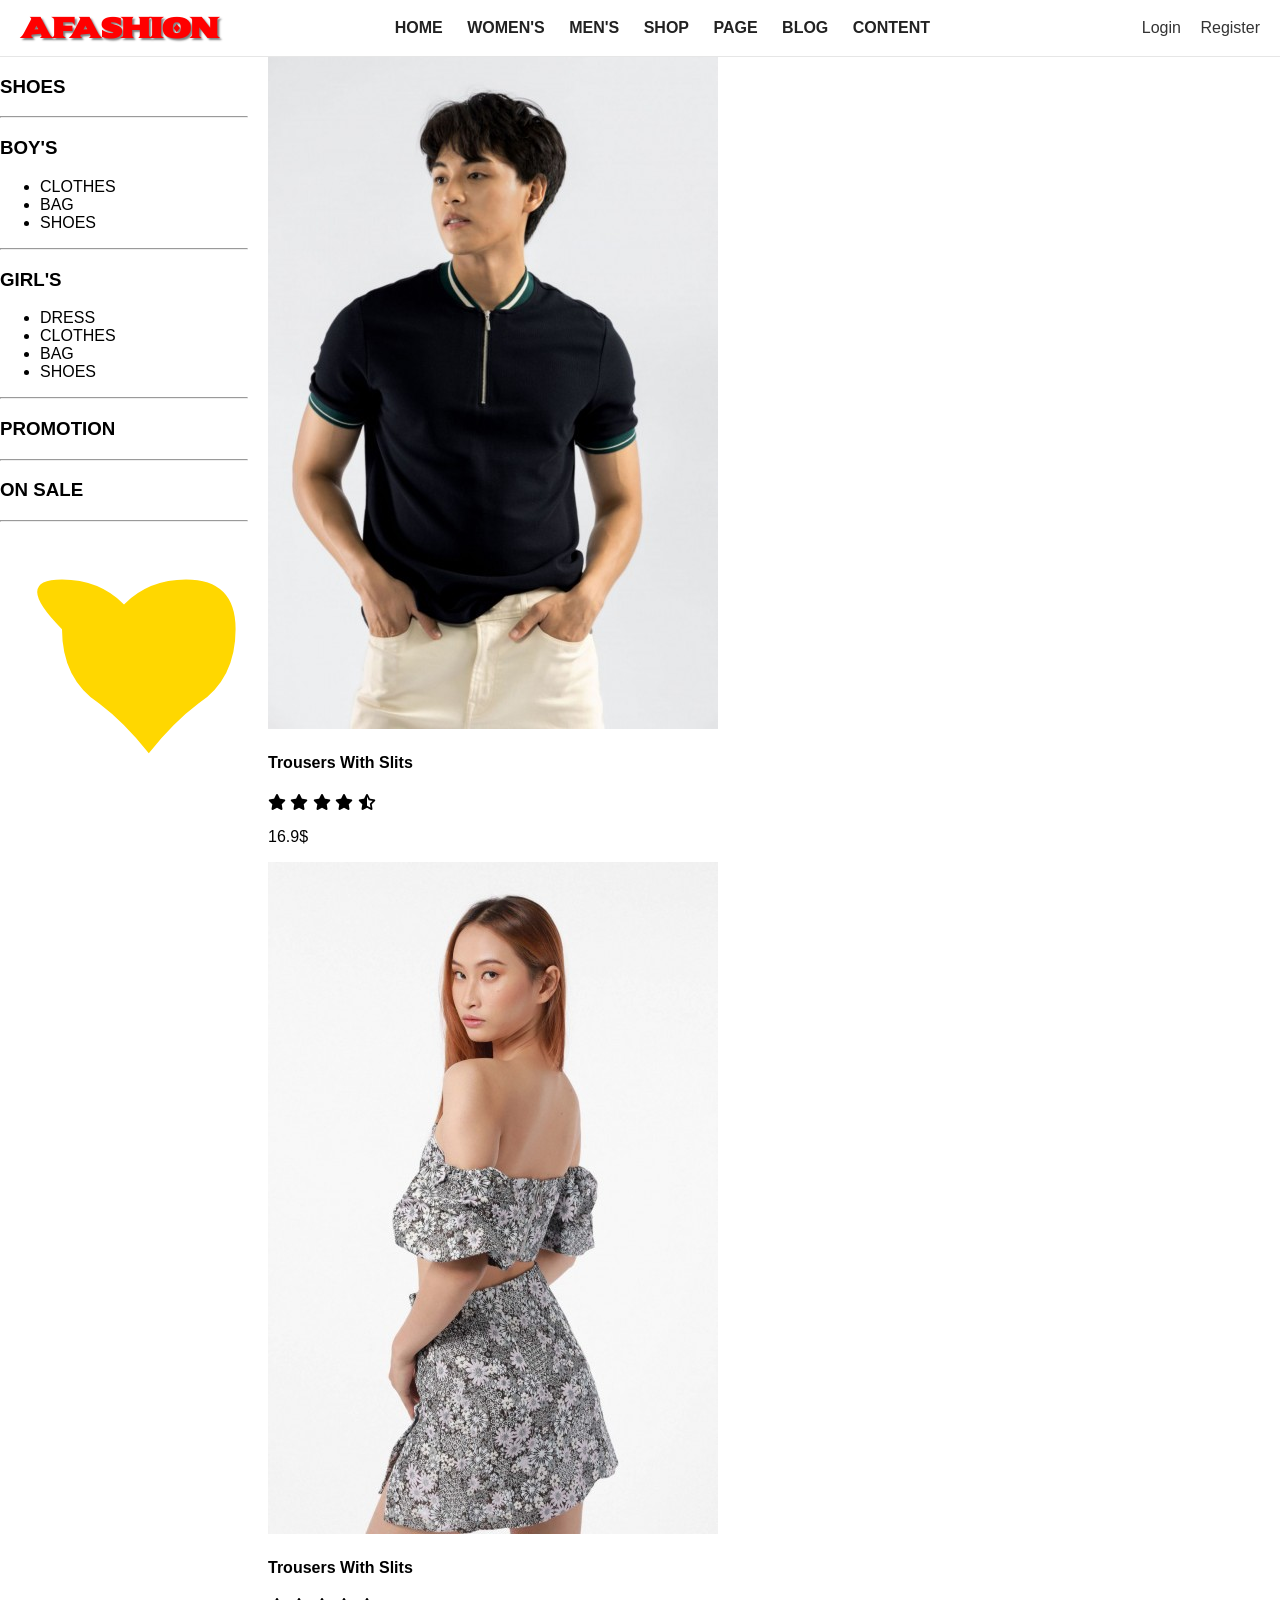
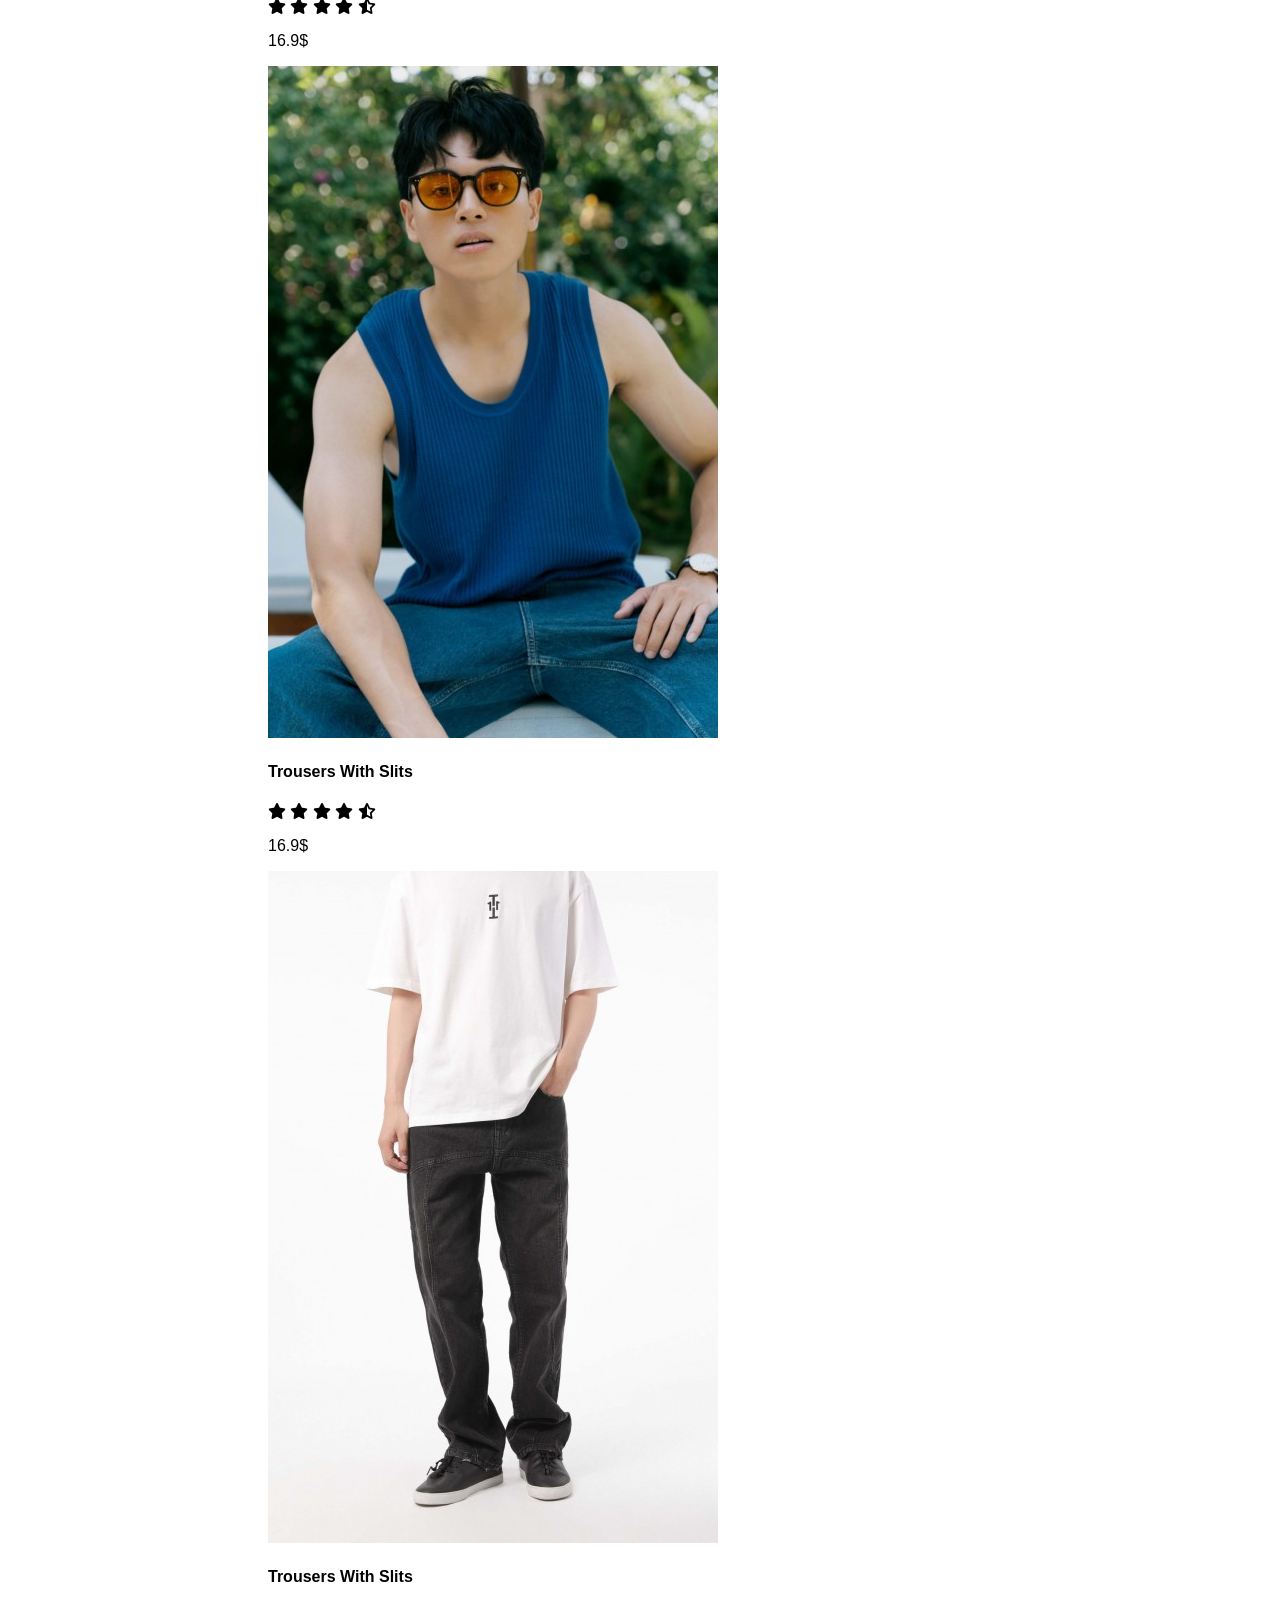
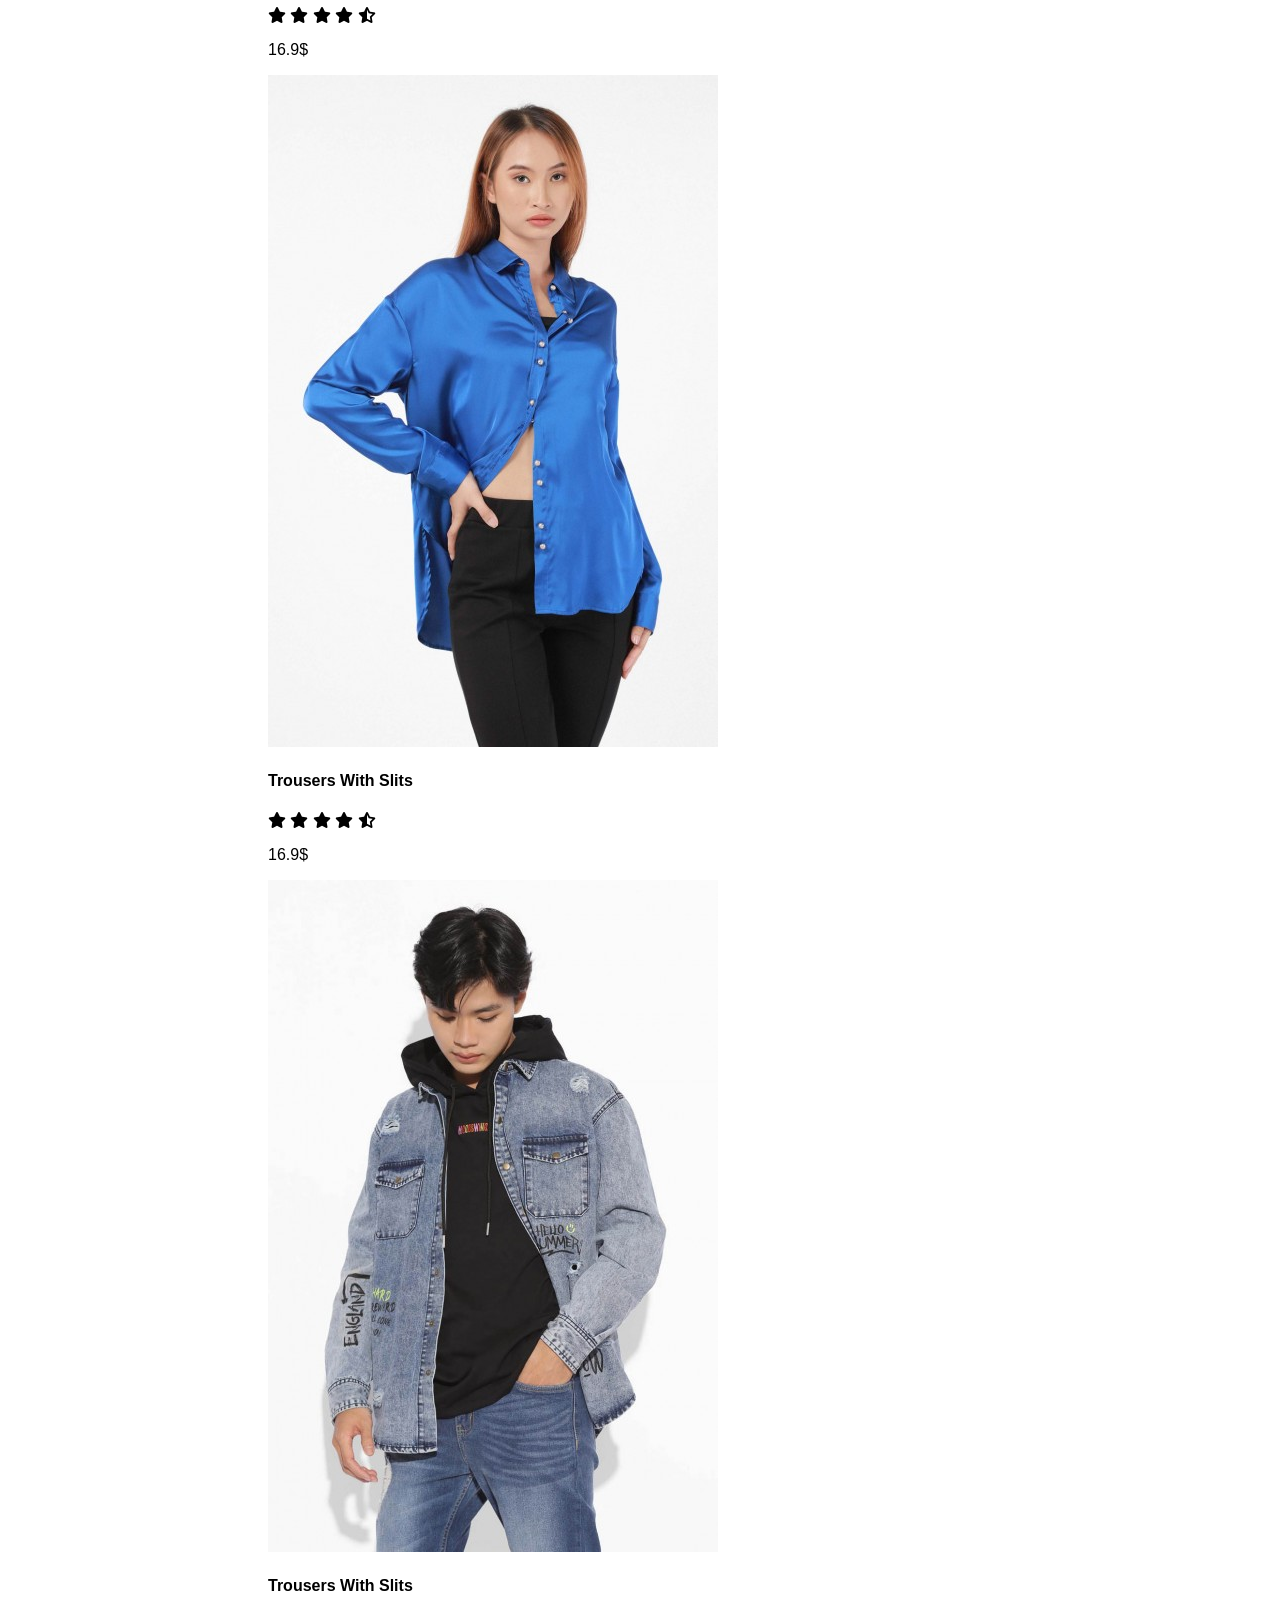
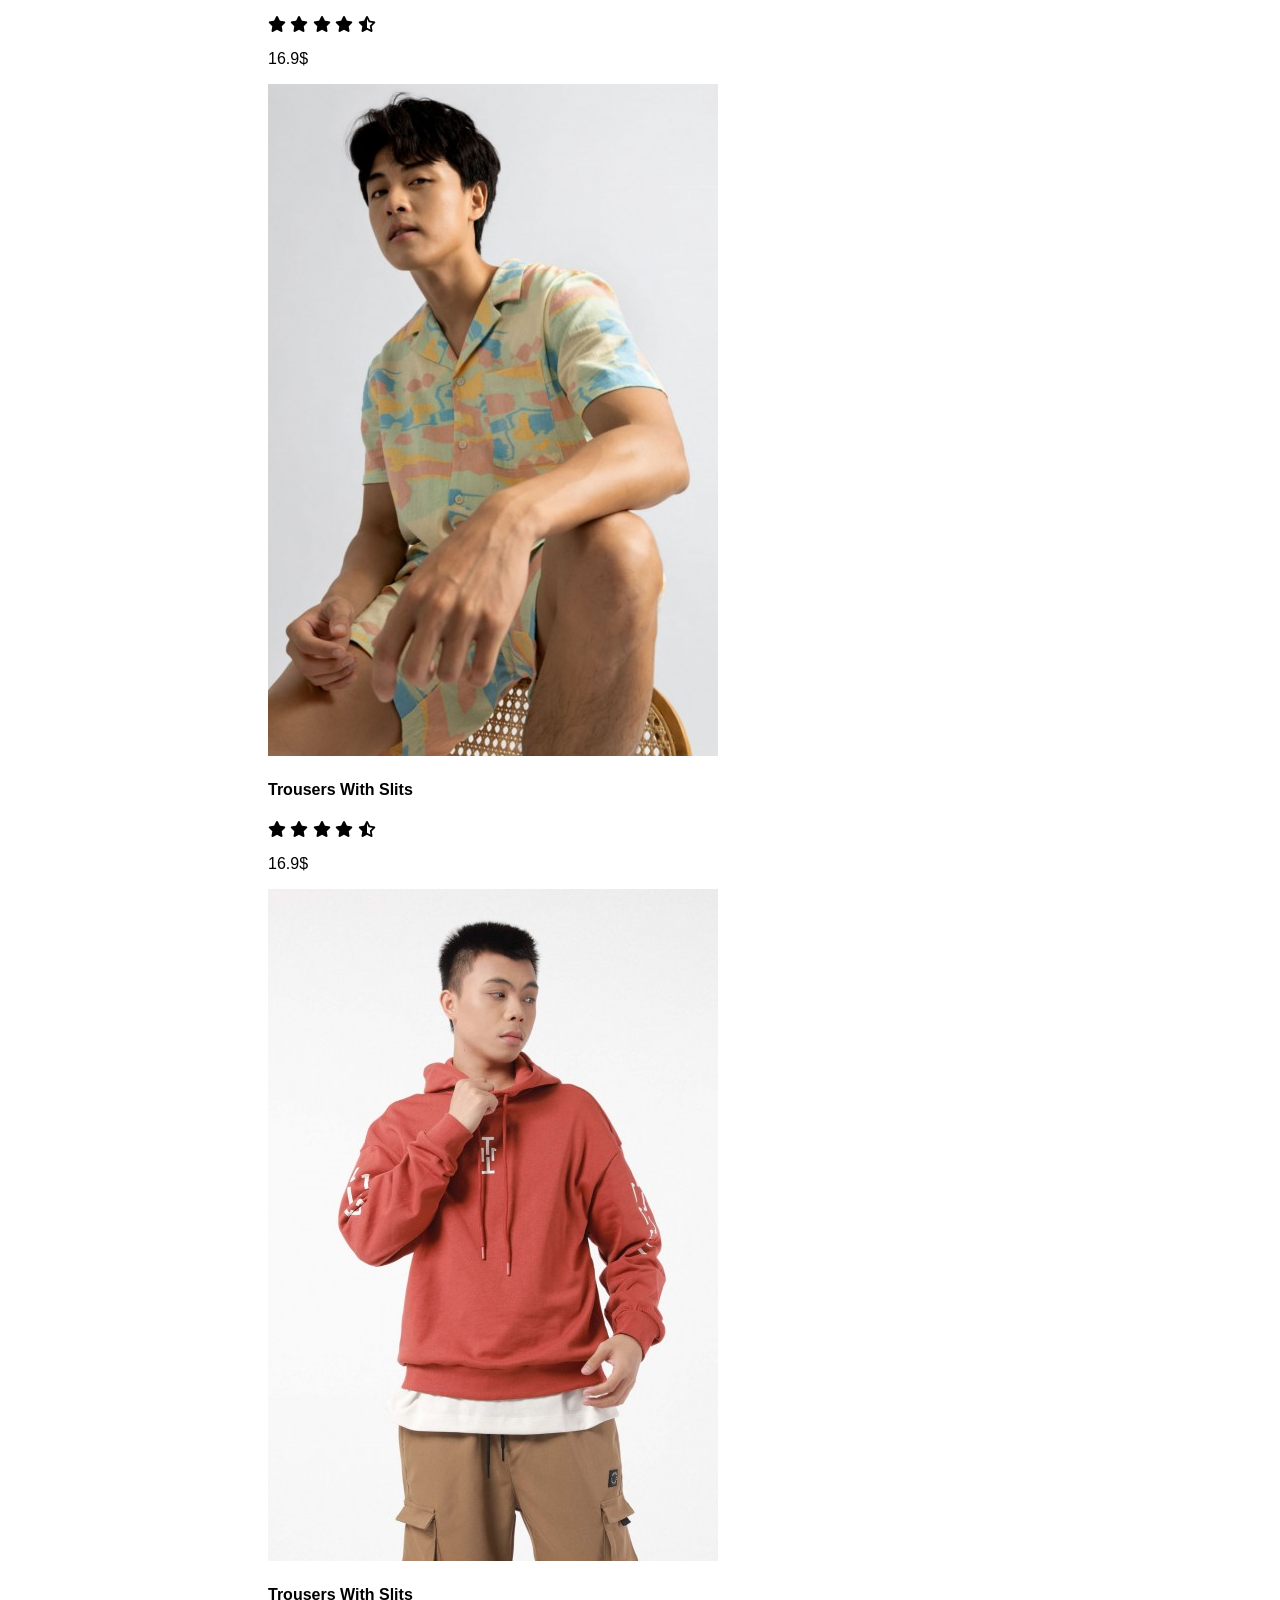
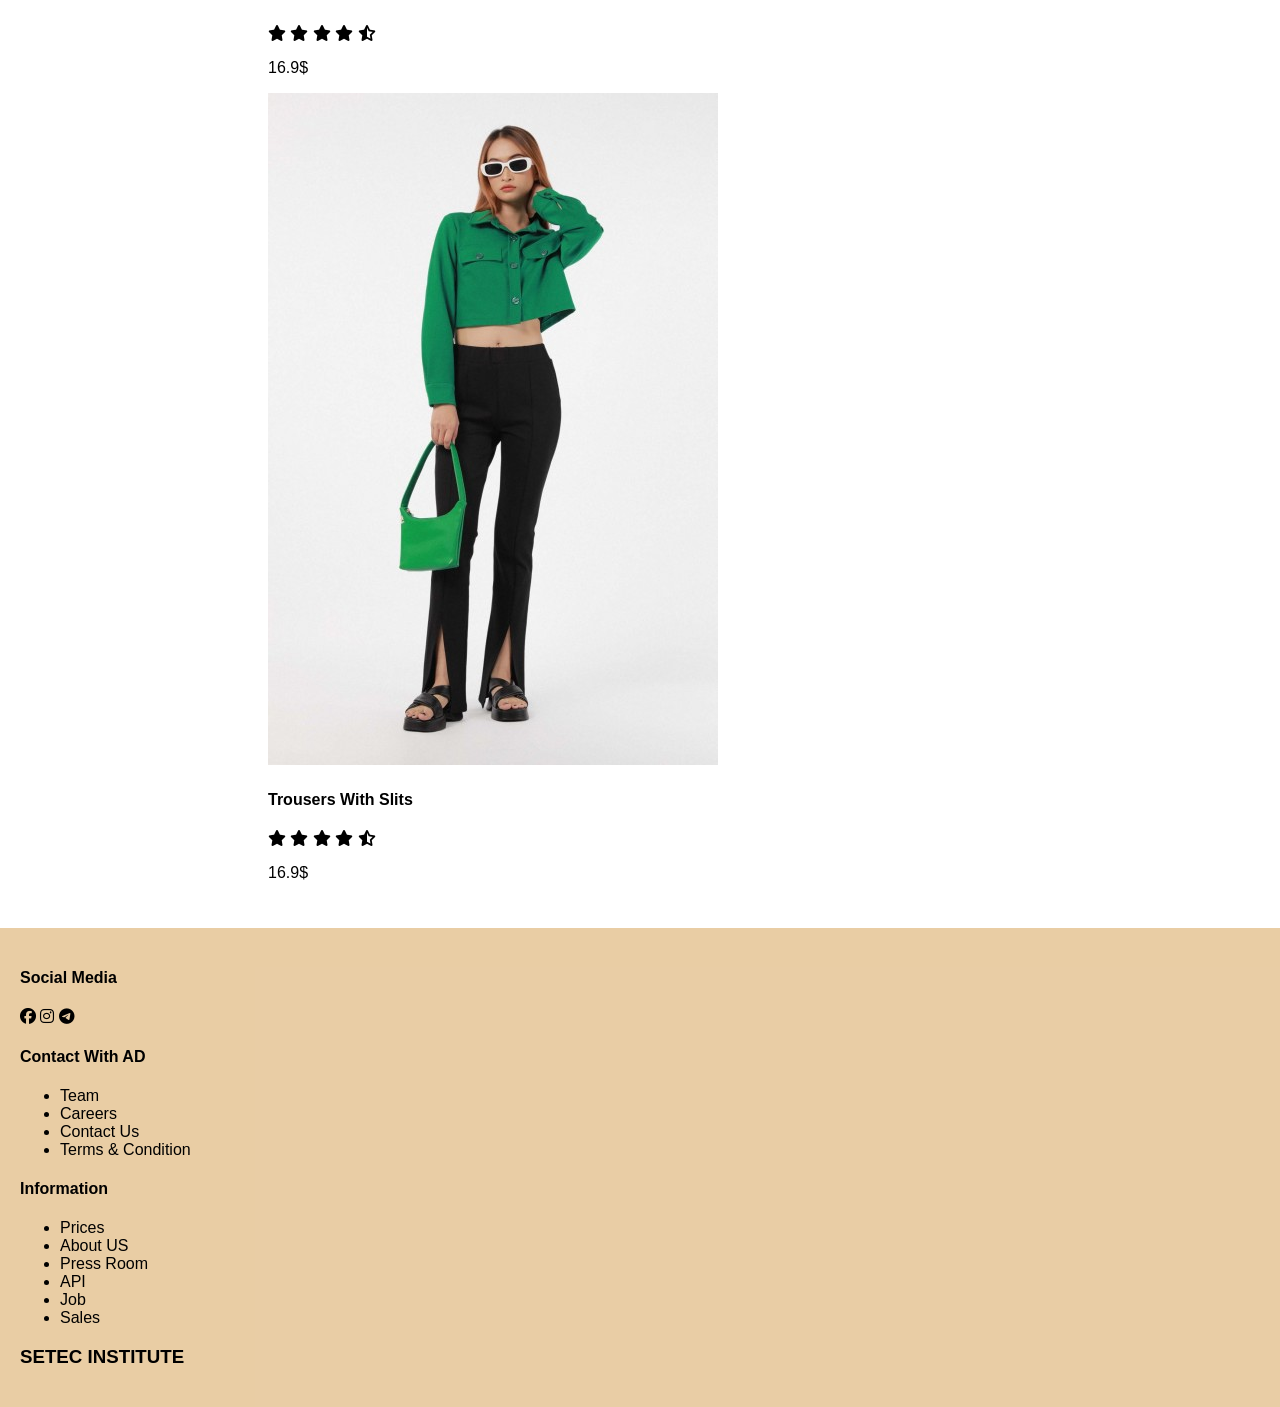
<file: index.html>
<!DOCTYPE html>
<html lang="en">
<head>
    <meta charset="UTF-8">
    <meta name="viewport" content="width=device-width, initial-scale=1.0">
    <title>AFashion - Premium Fashion Store</title>
    <link rel="icon" href="1.jpg">
    <link rel="stylesheet" href="https://cdnjs.cloudflare.com/ajax/libs/font-awesome/6.5.0/css/all.min.css">
    <link rel="stylesheet" href="main.css">
</head>
<body>
    <!-- HEADER -->
    <div class="header">
        <div class="logo">AFASHION</div>
        <div class="menu">
            <ul>
                <li>HOME</li>
                <li>WOMEN'S</li>
                <li>MEN'S</li>
                <li>SHOP</li>
                <li>PAGE</li>
                <li>BLOG</li>
                <li>CONTENT</li>
            </ul>
        </div>
        <div class="log">
            <span>Login</span>
            <span>Register</span>
        </div>
    </div>

    <!-- MAIN CONTAINER -->
    <div class="container">
        <!-- LEFT SIDEBAR -->
        <div class="sidebar">
            <div class="sidebar-section">
                <h3>SHOES</h3>
                <hr>
            </div>
            <div class="sidebar-section">
                <h3>BOY'S</h3>
                <ul>
                    <li>CLOTHES</li>
                    <li>BAG</li>
                    <li>SHOES</li>
                </ul>
                <hr>
            </div>
            <div class="sidebar-section">
                <h3>GIRL'S</h3>
                <ul>
                    <li>DRESS</li>
                    <li>CLOTHES</li>
                    <li>BAG</li>
                    <li>SHOES</li>
                </ul>
                <hr>
            </div>
            <div class="sidebar-section">
                <h3>PROMOTION</h3>
                <hr>
            </div>
            <div class="sidebar-section">
                <h3>ON SALE</h3>
                <hr>
            </div>
            <div class="sidebar-logo">
                <svg viewBox="0 0 200 200" xmlns="http://www.w3.org/2000/svg">
                    <path d="M 50 80 Q 50 120 80 140 Q 100 155 120 180 Q 140 155 160 140 Q 190 120 190 80 Q 190 40 150 40 Q 120 40 100 60 Q 80 40 50 40 Q 10 40 50 80" fill="#FFD700" stroke="none"/>
                </svg>
            </div>
        </div>

        <!-- CENTER - PRODUCTS -->
        <div class="products-section">
            <div class="products-grid">
                <!-- Product 1 -->
                <div class="product-card">
                    <img src="1.jpg" alt="Product 1">
                    <h4>Trousers With Slits</h4>
                    <div class="rating">
                        <i class="fas fa-star"></i>
                        <i class="fas fa-star"></i>
                        <i class="fas fa-star"></i>
                        <i class="fas fa-star"></i>
                        <i class="fas fa-star-half-alt"></i>
                    </div>
                    <p class="price">16.9$</p>
                </div>

                <!-- Product 2 -->
                <div class="product-card">
                    <img src="2.jpg" alt="Product 2">
                    <h4>Trousers With Slits</h4>
                    <div class="rating">
                        <i class="fas fa-star"></i>
                        <i class="fas fa-star"></i>
                        <i class="fas fa-star"></i>
                        <i class="fas fa-star"></i>
                        <i class="fas fa-star-half-alt"></i>
                    </div>
                    <p class="price">16.9$</p>
                </div>

                <!-- Product 3 -->
                <div class="product-card">
                    <img src="3.jpg" alt="Product 3">
                    <h4>Trousers With Slits</h4>
                    <div class="rating">
                        <i class="fas fa-star"></i>
                        <i class="fas fa-star"></i>
                        <i class="fas fa-star"></i>
                        <i class="fas fa-star"></i>
                        <i class="fas fa-star-half-alt"></i>
                    </div>
                    <p class="price">16.9$</p>
                </div>

                <!-- Product 4 -->
                <div class="product-card">
                    <img src="4.jpg" alt="Product 4">
                    <h4>Trousers With Slits</h4>
                    <div class="rating">
                        <i class="fas fa-star"></i>
                        <i class="fas fa-star"></i>
                        <i class="fas fa-star"></i>
                        <i class="fas fa-star"></i>
                        <i class="fas fa-star-half-alt"></i>
                    </div>
                    <p class="price">16.9$</p>
                </div>

                <!-- Product 5 -->
                <div class="product-card">
                    <img src="5.jpg" alt="Product 5">
                    <h4>Trousers With Slits</h4>
                    <div class="rating">
                        <i class="fas fa-star"></i>
                        <i class="fas fa-star"></i>
                        <i class="fas fa-star"></i>
                        <i class="fas fa-star"></i>
                        <i class="fas fa-star-half-alt"></i>
                    </div>
                    <p class="price">16.9$</p>
                </div>

                <!-- Product 6 -->
                <div class="product-card">
                    <img src="6.jpg" alt="Product 6">
                    <h4>Trousers With Slits</h4>
                    <div class="rating">
                        <i class="fas fa-star"></i>
                        <i class="fas fa-star"></i>
                        <i class="fas fa-star"></i>
                        <i class="fas fa-star"></i>
                        <i class="fas fa-star-half-alt"></i>
                    </div>
                    <p class="price">16.9$</p>
                </div>

                <!-- Product 7 -->
                <div class="product-card">
                    <img src="7.jpg" alt="Product 7">
                    <h4>Trousers With Slits</h4>
                    <div class="rating">
                        <i class="fas fa-star"></i>
                        <i class="fas fa-star"></i>
                        <i class="fas fa-star"></i>
                        <i class="fas fa-star"></i>
                        <i class="fas fa-star-half-alt"></i>
                    </div>
                    <p class="price">16.9$</p>
                </div>

                <!-- Product 8 -->
                <div class="product-card">
                    <img src="8.jpg" alt="Product 8">
                    <h4>Trousers With Slits</h4>
                    <div class="rating">
                        <i class="fas fa-star"></i>
                        <i class="fas fa-star"></i>
                        <i class="fas fa-star"></i>
                        <i class="fas fa-star"></i>
                        <i class="fas fa-star-half-alt"></i>
                    </div>
                    <p class="price">16.9$</p>
                </div>

                <!-- Product 9 -->
                <div class="product-card">
                    <img src="9.jpg" alt="Product 9">
                    <h4>Trousers With Slits</h4>
                    <div class="rating">
                        <i class="fas fa-star"></i>
                        <i class="fas fa-star"></i>
                        <i class="fas fa-star"></i>
                        <i class="fas fa-star"></i>
                        <i class="fas fa-star-half-alt"></i>
                    </div>
                    <p class="price">16.9$</p>
                </div>
            </div>
        </div>

        <!-- RIGHT SIDEBAR -->
        <div class="sidebar-right"></div>
    </div>

    <!-- FOOTER -->
    <footer class="footer">
        <div class="footer-content">
            <div class="footer-column">
                <h4>Social Media</h4>
                <div class="social-icons">
                    <i class="fab fa-facebook"></i>
                    <i class="fab fa-instagram"></i>
                    <i class="fab fa-telegram"></i>
                </div>
            </div>

            <div class="footer-column">
                <h4>Contact With AD</h4>
                <ul>
                    <li>Team</li>
                    <li>Careers</li>
                    <li>Contact Us</li>
                    <li>Terms & Condition</li>
                </ul>
            </div>

            <div class="footer-column">
                <h4>Information</h4>
                <ul>
                    <li>Prices</li>
                    <li>About US</li>
                    <li>Press Room</li>
                    <li>API</li>
                    <li>Job</li>
                    <li>Sales</li>
                </ul>
            </div>
        </div>

        <div class="footer-bottom">
            <h3>SETEC INSTITUTE</h3>
        </div>
    </footer>
</body>
</html>
</file>
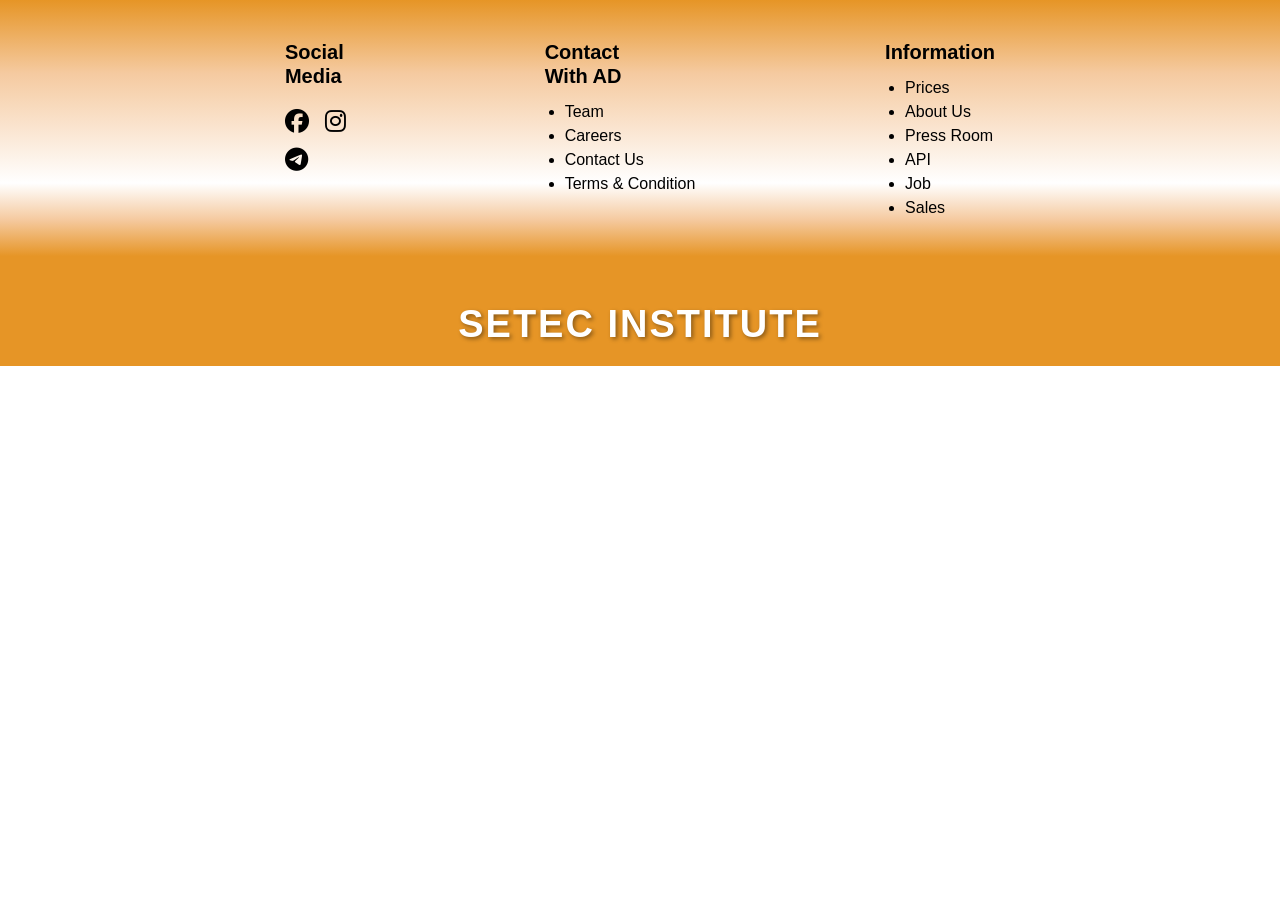
<file: gemini-code-1787134239268.html>
<!DOCTYPE html>
<html lang="en">
<head>
  <meta charset="UTF-8">
  <meta name="viewport" content="width=device-width, initial-scale=1.0">
  <title>Footer Example</title>
  
  <!-- Font Awesome CDN for Icons -->
  <link rel="stylesheet" href="https://cdnjs.cloudflare.com/ajax/libs/font-awesome/6.5.1/css/all.min.css">

  <style>
    * {
      margin: 0;
      padding: 0;
      box-sizing: border-box;
      font-family: Arial, sans-serif;
    }

    footer {
      width: 100%;
      background: linear-gradient(
        to bottom,
        #e69526 0%,
        #f5caa0 20%,
        #ffffff 50%,
        #f5caa0 60%,
        #e69526 70%,
        #e69526 100%
      );
      padding: 40px 20px 20px;
    }

    /* Top columns container */
    .footer-top {
      display: flex;
      justify-content: space-around;
      align-items: flex-start;
      max-width: 900px;
      margin: 0 auto 50px auto;
    }

    .footer-col {
      display: flex;
      flex-direction: column;
    }

    .footer-col h3 {
      font-size: 20px;
      font-weight: bold;
      color: #000;
      margin-bottom: 15px;
      line-height: 1.2;
    }

    /* Social Icons layout */
    .social-icons {
      display: grid;
      grid-template-columns: repeat(2, 30px);
      gap: 10px;
      margin-top: 5px;
    }

    .social-icons a {
      color: #000;
      font-size: 24px;
      text-decoration: none;
      transition: transform 0.2s ease;
    }

    .social-icons a:hover {
      transform: scale(1.15);
    }

    /* List items */
    .footer-col ul {
      list-style-type: disc;
      padding-left: 20px;
    }

    .footer-col ul li {
      margin-bottom: 6px;
    }

    .footer-col ul li a {
      text-decoration: none;
      color: #000;
      font-size: 16px;
      font-weight: 500;
    }

    .footer-col ul li a:hover {
      text-decoration: underline;
    }

    /* Bottom SETEC banner */
    .footer-bottom {
      text-align: center;
      padding-top: 30px;
    }

    .footer-bottom h1 {
      color: #ffffff;
      font-size: 38px;
      font-weight: 900;
      letter-spacing: 2px;
      text-transform: uppercase;
      text-shadow: 2px 2px 4px rgba(0, 0, 0, 0.4);
    }
  </style>
</head>
<body>

  <!-- Footer Section -->
  <footer>
    <div class="footer-top">
      <!-- Column 1: Social Media -->
      <div class="footer-col">
        <h3>Social<br>Media</h3>
        <div class="social-icons">
          <a href="#"><i class="fa-brands fa-facebook"></i></a>
          <a href="#"><i class="fa-brands fa-instagram"></i></a>
          <a href="#"><i class="fa-brands fa-telegram"></i></a>
        </div>
      </div>

      <!-- Column 2: Contact With AD -->
      <div class="footer-col">
        <h3>Contact<br>With AD</h3>
        <ul>
          <li><a href="#">Team</a></li>
          <li><a href="#">Careers</a></li>
          <li><a href="#">Contact Us</a></li>
          <li><a href="#">Terms & Condition</a></li>
        </ul>
      </div>

      <!-- Column 3: Information -->
      <div class="footer-col">
        <h3>Information</h3>
        <ul>
          <li><a href="#">Prices</a></li>
          <li><a href="#">About Us</a></li>
          <li><a href="#">Press Room</a></li>
          <li><a href="#">API</a></li>
          <li><a href="#">Job</a></li>
          <li><a href="#">Sales</a></li>
        </ul>
      </div>
    </div>

    <!-- Bottom Text -->
    <div class="footer-bottom">
      <h1>SETEC INSTITUTE</h1>
    </div>
  </footer>

</body>
</html>
</file>
<file: main.css>
@import url('https://fonts.googleapis.com/css2?family=Autour+One&family=Chango&family=Sekuya&display=swap');

:root {
    --col1: orange;
    --col2: red;
    --col3: white;
    --col4: gray;
    --col5: rgba(212, 155, 75, 0.5);
}

body {
    margin: 0;
    font-family: Arial, sans-serif;
}

* {
    box-sizing: border-box;
}

/* HEADER: slimmer and neutral background so hero images pop */
.header {
    background-color: #ffffff; /* changed from tan/gold to clean white */
    display: flex;
    justify-content: space-between;
    padding: 10px 20px; /* reduced vertical padding to slim header */
    align-items: center;
    border-bottom: 1px solid #e6e6e6; /* subtle separator */
    box-shadow: none; /* remove heavy shadow to reduce visual weight */
    position: sticky;
    top: 0;
    z-index: 100;
}

.menu ul {
    margin: 0;
    padding: 0;
}

.menu li {
    list-style: none;
    display: inline;
    margin-right: 20px;
    cursor: pointer;
    color: #222; /* darker nav text on white background */
    font-weight: 600;
}

.menu li:hover, .home {
    color: var(--col2);
    text-shadow: none;
    border-bottom: 3px solid var(--col2);
    padding-bottom: 5px;
    box-shadow: none;
}

.log span {
    margin-left: 15px;
    cursor: pointer;
    color: #333;
}

.body {
    min-height: 100vh;
    background-color: #f9f9f9;
    padding: 20px;
}

.logo {
    font-family: "Sekuya", system-ui, sans-serif;
    font-size: 28px; /* slightly smaller to match reduced header */
    color: var(--col2);
    text-shadow: 2px 2px 2px var(--col4);
    font-weight: 800;
}

/* COVER / HERO IMAGES - responsive and preserve aspect ratio */
.cover {
    display: flex;
    gap: 20px;
    justify-content: space-between;
    align-items: center;
    margin-bottom: 20px;
}

/* Two images side-by-side that scale and crop nicely to a fixed height */
.cover img {
    width: calc(50% - 10px);
    max-width: 100%;
    height: 360px;            /* fixed visual height for consistent layout */
    object-fit: cover;        /* fill the area without distortion */
    object-position: center 25%; /* keep important subject visible */
    border: 10px solid var(--col3);
    transition: transform 0.5s ease;
}

/* Hover effect keeps layout stable */
.cover img:hover {
    transform: scale(1.02);
}

/* Stack on small screens and reduce height */
@media (max-width: 768px) {
    .cover { flex-direction: column; }
    .cover img { width: 100%; height: 220px; object-position: center top; }
}

.container {
    display: grid;
    grid-template-columns: 1fr 3fr 1fr;
    gap: 20px;
}

.pro-listing {
    display: grid;
    grid-template-columns: repeat(auto-fill, minmax(200px, 1fr));
    gap: 20px;
}

.product {
    text-align: center;
    font-size: 14pt;
    box-shadow: 3px 3px 5px var(--col4);
    transition-duration: 0.3s;
    background-color: white;
    padding: 10px;
    border-radius: 5px;
}

.product img {
    width: 100%;
    height: 220px;
    object-fit: cover;
    border: 4px solid var(--col1);
    border-radius: 3px;
}

.pro_name {
    color: var(--col5);
    font-weight: 1000;
    margin-top: 8px;
}

.pro_rating {
    color: var(--col1);
    margin: 5px 0;
}

.pro_price {
    color: var(--col2);
    font-weight: bold;
}

.product:hover {
    transform: scale(1.05);
    box-shadow: 5px 5px 10px var(--col4);
    z-index: 2;
}

.panel_l ul {
    padding-left: 0;
    margin: 0;
}

.panel_l ul li {
    list-style: none;
    padding: 8px 0;
    color: var(--col1);
    font-weight: bold;
}

.panel_l > ul > li > ul {
    padding-left: 15px;
}

.panel_l > ul > li > ul > li {
    font-weight: normal;
}

.panel_l > ul > li > ul > li:hover {
    color: green;
    transform: scale(1.05);
    transition-duration: 0.3s;
    cursor: pointer;
}

.panel_l > ul > li {
    border-bottom: 3px solid var(--col2);
}

.footer {
    padding: 20px;
    background-color: var(--col5);
    margin-top: 30px;
}
</file>
